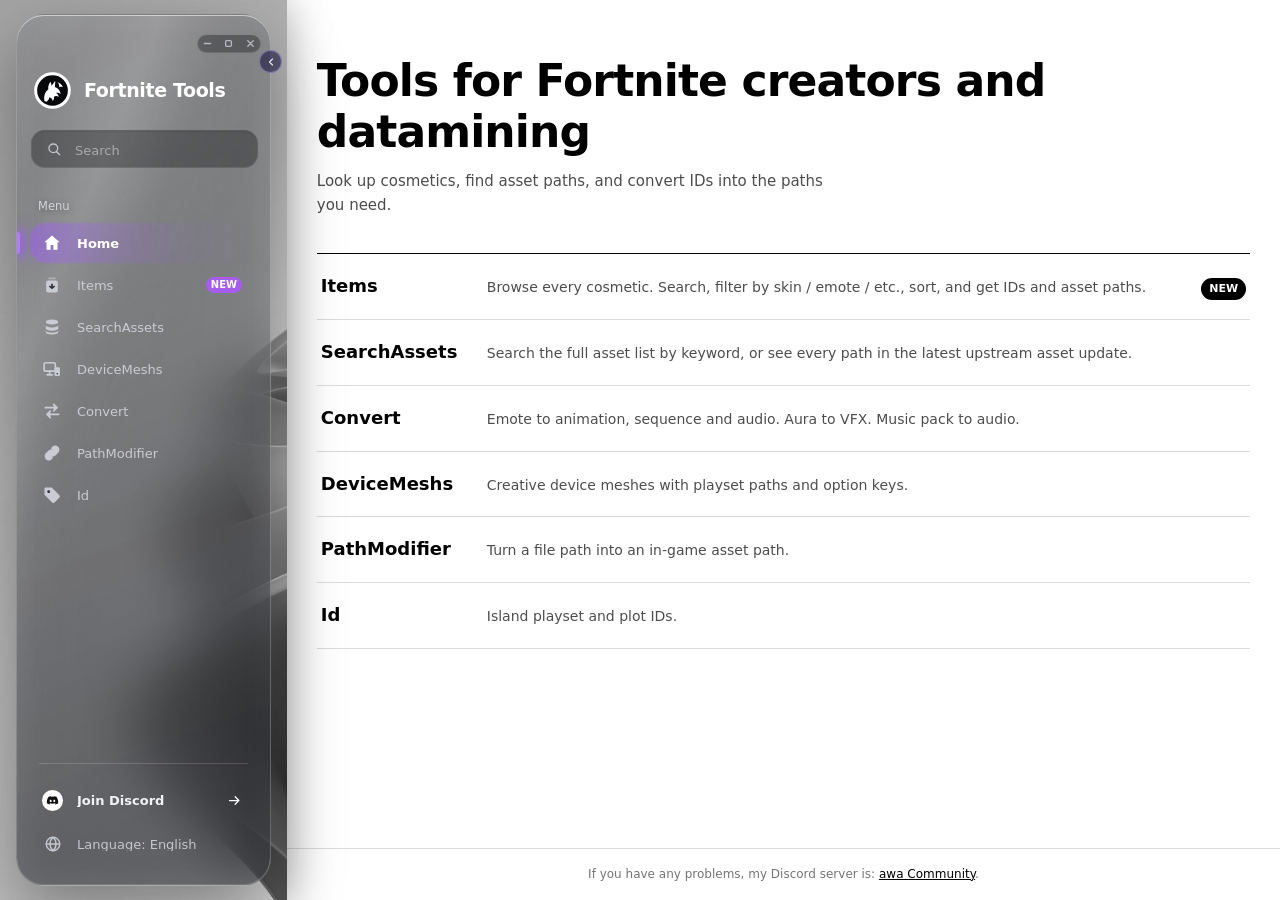
<file: index.html>
<!DOCTYPE html>
<html lang="en">
<head>
    <meta charset="UTF-8">
    <meta name="viewport" content="width=device-width, initial-scale=1, viewport-fit=cover">
    <meta http-equiv="Cache-Control" content="no-cache, no-store, must-revalidate" />
    <meta http-equiv="Pragma" content="no-cache" />
    <meta http-equiv="Expires" content="0" />
    <title>Fortnite Tools</title>
    <link rel="stylesheet" href="./public/style/common.css">
    <link rel="stylesheet" href="./public/style/home.css">
    <link rel="stylesheet" href="./public/style/sidebar.css">
    <script src="./public/js/sidebar.js?v=20261031-nav-order"></script>
</head>
<body>
    <header>
        <div id="header-container">
            <div id="logo">
                <h1><a href="./index.html">Fortnite Tools</a></h1>
            </div>
            <nav>
                <ul><li><a href="./index.html" aria-current="page">Home</a></li><li><a href="./public/html/items.html">Items</a></li><li><a href="./public/html/searchAssets.html">SearchAssets</a></li><li><a href="./public/html/deviceMeshs.html">DeviceMeshs</a></li><li><a href="./public/html/convert.html">Convert</a></li><li><a href="./public/html/pathModifier.html">PathModifier</a></li><li><a href="./public/html/id.html">Id</a></li></ul>
            </nav>
        </div>
    </header>
    <main>
        <section class="home">
            <h2 data-i18n="home.h2">Tools for Fortnite creators and datamining</h2>
            <p data-i18n="home.p">Look up cosmetics, find asset paths, and convert IDs into the paths you need.</p>
            <ul class="tool-list">
                <li><a href="./public/html/items.html"><span class="tool-name" data-i18n="nav.items">Items</span><span class="tool-desc" data-i18n="home.items">Browse every cosmetic. Search, filter, sort, and get IDs and asset paths.</span><span class="tag" data-i18n="home.new">NEW</span></a></li>
                <li><a href="./public/html/searchAssets.html"><span class="tool-name" data-i18n="nav.searchAssets">SearchAssets</span><span class="tool-desc" data-i18n="home.searchAssets">Search the full asset list by keyword, or see assets added in the last 7 days.</span></a></li>
                <li><a href="./public/html/convert.html"><span class="tool-name" data-i18n="nav.convert">Convert</span><span class="tool-desc" data-i18n="home.convert">Emote to animation, sequence and audio. Aura to VFX. Music pack to audio.</span></a></li>
                <li><a href="./public/html/deviceMeshs.html"><span class="tool-name" data-i18n="nav.deviceMeshs">DeviceMeshs</span><span class="tool-desc" data-i18n="home.deviceMeshs">Creative device meshes with playset paths and option keys.</span></a></li>
                <li><a href="./public/html/pathModifier.html"><span class="tool-name" data-i18n="nav.pathModifier">PathModifier</span><span class="tool-desc" data-i18n="home.pathModifier">Turn a file path into an in-game asset path.</span></a></li>
                <li><a href="./public/html/id.html"><span class="tool-name" data-i18n="nav.id">Id</span><span class="tool-desc" data-i18n="home.id">Island playset and plot IDs.</span></a></li>
            </ul>
        </section>
    </main>
    <footer>
        <p data-i18n-html="footer.help">If you have any problems, my Discord server is: <a href="https://discord.gg/bqB6auyDW5" target="_blank" rel="noopener">awa Community</a>.</p>
    </footer>
    <script src="./public/js/i18n.js"></script>
</body>
</html>
</file>
<file: public/style/common.css>
/* ==========================================================================
   Fortnite Tools — shared black & white theme
   Sans for reading, FiraCode only for IDs / paths / code.
   ========================================================================== */

@font-face {
    font-family: 'FiraCode';
    src: url('../fonts/FiraCode-Regular.ttf') format('truetype');
    font-weight: normal;
    font-style: normal;
    font-display: swap;
}

:root {
    --bg: #ffffff;
    --bg-soft: #f5f5f5;
    --bg-hover: #efefef;
    --fg: #000000;
    --fg-soft: #4d4d4d;
    --fg-mute: #757575;
    --line: #dcdcdc;
    --line-strong: #000000;
    --invert-bg: #000000;
    --invert-fg: #ffffff;
    --danger: #b00020;
    --radius: 8px;
    --sans: system-ui, -apple-system, 'Segoe UI', 'Hiragino Sans', 'Hiragino Kaku Gothic ProN', 'Yu Gothic UI', 'Noto Sans JP', Meiryo, sans-serif;
    --mono: 'FiraCode', ui-monospace, SFMono-Regular, Menlo, Consolas, 'Noto Sans JP', monospace;
}

@media (prefers-color-scheme: dark) {
    :root {
        --bg: #000000;
        --bg-soft: #141414;
        --bg-hover: #1f1f1f;
        --fg: #ffffff;
        --fg-soft: #c2c2c2;
        --fg-mute: #8f8f8f;
        --line: #2e2e2e;
        --line-strong: #ffffff;
        --invert-bg: #ffffff;
        --invert-fg: #000000;
        --danger: #ff6b81;
    }
}

*, *::before, *::after { box-sizing: border-box; }

html { -webkit-text-size-adjust: 100%; scroll-behavior: smooth; }

body {
    margin: 0;
    background: var(--bg);
    color: var(--fg);
    font-family: var(--sans);
    font-size: 14px;
    line-height: 1.6;
    min-height: 100vh;
    display: flex;
    flex-direction: column;
}

a { color: var(--fg); }
main { flex: 1; }
[hidden] { display: none !important; }

:focus-visible { outline: 2px solid var(--fg); outline-offset: 2px; }

@media (prefers-reduced-motion: reduce) {
    *, *::before, *::after { animation-duration: 0.01ms !important; transition-duration: 0.01ms !important; scroll-behavior: auto !important; }
}

/* ── Header ─────────────────────────────────────────────── */
header { border-bottom: 1px solid var(--line-strong); background: var(--bg); }

#header-container {
    display: flex;
    align-items: center;
    justify-content: space-between;
    gap: 8px 32px;
    max-width: 1440px;
    margin: 0 auto;
    padding: 12px 24px;
}

#logo h1 { margin: 0; font-size: 18px; font-weight: 800; letter-spacing: -0.01em; white-space: nowrap; }
#logo h1 a { color: var(--fg); text-decoration: none; }

nav ul { display: flex; list-style: none; padding: 0; margin: 0; gap: 4px; flex-wrap: wrap; }
nav a {
    display: block;
    padding: 6px 10px;
    color: var(--fg-mute);
    text-decoration: none;
    border-radius: 6px;
    font-size: 13px;
    transition: color .15s, background-color .15s;
}
nav a:hover { color: var(--fg); background: var(--bg-soft); }
nav a[aria-current="page"] { color: var(--invert-fg); background: var(--invert-bg); font-weight: 600; }

/* ── Footer ─────────────────────────────────────────────── */
footer {
    border-top: 1px solid var(--line);
    text-align: center;
    padding: 16px;
    color: var(--fg-mute);
    font-size: 12px;
}
footer p { margin: 0; }
footer a { color: var(--fg); }

/* ── Back to top ────────────────────────────────────────── */
a.header-arrow-up i {
    position: fixed;
    bottom: 20px; right: 20px;
    width: 44px; height: 44px;
    display: flex; align-items: center; justify-content: center;
    border: 1px solid var(--line-strong);
    border-radius: 50%;
    font-size: 16px;
    color: var(--fg);
    background: var(--bg);
    z-index: 900;
    text-decoration: none;
}
a.header-arrow-up i:hover { background: var(--invert-bg); color: var(--invert-fg); }

/* ── Buttons ────────────────────────────────────────────── */
.btn, .search-btn, #convert button, .pm-row button, #showAllToggle {
    display: inline-flex;
    align-items: center;
    justify-content: center;
    gap: 6px;
    padding: 9px 18px;
    min-height: 40px;
    border: 1px solid var(--line-strong);
    border-radius: var(--radius);
    background: var(--bg);
    color: var(--fg);
    font-family: var(--sans);
    font-size: 13px;
    font-weight: 600;
    cursor: pointer;
    white-space: nowrap;
    transition: background-color .15s, color .15s;
}
.btn:hover, .search-btn:hover, #convert button:hover, .pm-row button:hover, #showAllToggle:hover { background: var(--bg-soft); }
.btn-primary, .search-btn, #convert button, #generateBtn {
    background: var(--invert-bg);
    color: var(--invert-fg);
}
.btn-primary:hover, .search-btn:hover, #convert button:hover, #generateBtn:hover { background: var(--fg-soft); color: var(--bg); }
.btn.active, .btn[aria-pressed="true"] { background: var(--invert-bg); color: var(--invert-fg); }

/* ── Inputs ─────────────────────────────────────────────── */
input[type="text"], input[type="search"], select {
    background: var(--bg);
    color: var(--fg);
    border: 1px solid var(--line);
    border-radius: var(--radius);
    padding: 9px 12px;
    min-height: 40px;
    font-family: var(--sans);
    font-size: 14px;
    outline: none;
    transition: border-color .15s;
}
input[type="text"]:hover, input[type="search"]:hover, select:hover { border-color: var(--fg-mute); }
input[type="text"]:focus, input[type="search"]:focus, select:focus { border-color: var(--line-strong); box-shadow: 0 0 0 1px var(--line-strong); }
input::placeholder { color: var(--fg-mute); }

input[type="checkbox"] {
    appearance: none; -webkit-appearance: none;
    width: 18px; height: 18px;
    border: 1px solid var(--fg-mute);
    border-radius: 4px;
    background: var(--bg);
    cursor: pointer;
    position: relative;
    flex-shrink: 0;
}
input[type="checkbox"]:checked { background: var(--invert-bg); border-color: var(--invert-bg); }
input[type="checkbox"]:checked::after {
    content: '';
    position: absolute; left: 5px; top: 1px;
    width: 5px; height: 10px;
    border: solid var(--invert-fg);
    border-width: 0 2px 2px 0;
    transform: rotate(45deg);
}

/* ── Copy button / mono text ────────────────────────────── */
.copy-btn, .view-btn {
    background: none;
    border: 1px solid transparent;
    cursor: pointer;
    padding: 4px 6px;
    font-size: 12px;
    color: var(--fg-mute);
    flex-shrink: 0;
    border-radius: 4px;
    line-height: 1;
}
.copy-btn:hover, .view-btn:hover { color: var(--fg); background: var(--bg-hover); }

.mono { font-family: var(--mono); font-size: 12px; }

/* ── Spinner ────────────────────────────────────────────── */
.spinner, .result-spinner {
    display: inline-block;
    width: 14px; height: 14px;
    border: 2px solid var(--line);
    border-top-color: var(--fg);
    border-radius: 50%;
    animation: spin .7s linear infinite;
    flex-shrink: 0;
    vertical-align: middle;
}
@keyframes spin { to { transform: rotate(360deg); } }

/* ── Tooltip ────────────────────────────────────────────── */
#ft-tooltip {
    position: absolute; top: 0; left: 0;
    z-index: 9999;
    background: var(--invert-bg);
    color: var(--invert-fg);
    border-radius: 6px;
    padding: 6px 10px;
    font-family: var(--mono);
    font-size: 11px;
    line-height: 1.5;
    max-width: 420px;
    word-break: break-all;
    pointer-events: none;
    white-space: pre-wrap;
    opacity: 0;
    transition: opacity .15s;
}
#ft-tooltip.visible { opacity: 1; }

/* ── Toast ──────────────────────────────────────────────── */
#toast {
    position: fixed;
    left: 50%; bottom: 24px;
    transform: translate(-50%, 20px);
    background: var(--invert-bg);
    color: var(--invert-fg);
    padding: 10px 16px;
    border-radius: 999px;
    font-size: 13px;
    opacity: 0;
    pointer-events: none;
    transition: opacity .2s, transform .2s;
    z-index: 10000;
    max-width: 90vw;
}
#toast.show { opacity: 1; transform: translate(-50%, 0); }

/* ── Cards (DeviceMeshs / Id / Convert) ─────────────────── */
.device-card, .id-card {
    background: var(--bg);
    border: 1px solid var(--line);
    border-radius: 10px;
    overflow: hidden;
    display: flex;
    flex-direction: column;
    transition: border-color .15s;
}
.device-card:hover, .id-card:hover { border-color: var(--line-strong); }

.card-header, .id-card-header {
    background: var(--bg-soft);
    padding: 12px 14px;
    display: flex; align-items: center; gap: 12px;
    border-bottom: 1px solid var(--line);
}
.card-img, .id-card-img, .card-img-placeholder, .id-card-img-placeholder {
    width: 52px; height: 52px;
    flex-shrink: 0;
    border-radius: 6px;
    background: var(--bg);
    border: 1px solid var(--line);
}
.card-img, .id-card-img { object-fit: contain; padding: 4px; }
.card-img-placeholder, .id-card-img-placeholder { display: flex; align-items: center; justify-content: center; font-size: 20px; color: var(--fg-mute); }

.card-header-text { flex: 1; min-width: 0; }
.card-device-name, .id-card-name {
    color: var(--fg); font-weight: 700; font-size: 14px;
    white-space: nowrap; overflow: hidden; text-overflow: ellipsis;
}
.id-card-name { flex: 1; min-width: 0; }

.card-playset {
    margin-top: 2px; font-size: 12px; color: var(--fg-mute);
    display: flex; align-items: center; min-width: 0;
    font-family: var(--mono);
}
.card-playset-value { flex: 1; min-width: 0; overflow: hidden; text-overflow: ellipsis; white-space: nowrap; }

.card-important {
    background: var(--bg-soft);
    border-left: 3px solid var(--line-strong);
    color: var(--fg);
    font-size: 12px;
    padding: 8px 12px;
}

.card-path, .id-card-path {
    display: flex; align-items: center; gap: 8px;
    padding: 6px 12px;
    border-bottom: 1px solid var(--line);
}
.card-path-label, .id-card-path-label { color: var(--fg-mute); font-size: 11px; flex-shrink: 0; min-width: 44px; }
.card-path-value, .id-card-path-value {
    flex: 1; min-width: 0;
    font-family: var(--mono); font-size: 11px; color: var(--fg-soft);
    white-space: nowrap; overflow: hidden; text-overflow: ellipsis;
}

/* ── Responsive header ──────────────────────────────────── */
@media (max-width: 720px) {
    #header-container { flex-direction: column; align-items: flex-start; padding: 10px 16px; }
    nav { max-width: 100%; overflow-x: auto; -webkit-overflow-scrolling: touch; }
    nav ul { flex-wrap: nowrap; }
    nav a { white-space: nowrap; }
}

/* ── Language switch (EN / 日本語) ─────────────────────────── */
.lang-switch {
    display: inline-flex;
    flex-shrink: 0;
    border: 1px solid var(--line-strong);
    border-radius: var(--radius);
    overflow: hidden;
}
.lang-switch button {
    min-height: 32px;
    padding: 4px 12px;
    border: none;
    background: var(--bg);
    color: var(--fg);
    font-family: var(--sans);
    font-size: 12px;
    font-weight: 600;
    cursor: pointer;
}
.lang-switch button + button { border-left: 1px solid var(--line-strong); }
.lang-switch button:hover { background: var(--bg-soft); }
.lang-switch button[aria-pressed="true"] { background: var(--invert-bg); color: var(--invert-fg); }

/* ── Responsive (phone → tablet → desktop → wide) ───────────── */
/* notches / rounded corners */
header, footer, main { padding-left: env(safe-area-inset-left, 0px); padding-right: env(safe-area-inset-right, 0px); }
footer { padding-bottom: calc(16px + env(safe-area-inset-bottom, 0px)); }

/* header: logo · nav · language switch */
#header-container nav { flex: 1; min-width: 0; }
#header-container nav ul { justify-content: flex-end; }

@media (max-width: 1024px) {
    #header-container { padding: 10px 16px; gap: 8px 16px; }
    nav a { padding: 6px 8px; }
}

@media (max-width: 720px) {
    /* row 1: logo + language switch, row 2: scrollable nav */
    #header-container {
        display: grid;
        grid-template-columns: 1fr auto;
        align-items: center;
        gap: 8px 12px;
    }
    #header-container nav { grid-column: 1 / -1; order: 3; }
    #header-container nav ul { justify-content: flex-start; }
    nav a { padding: 8px 12px; }               /* comfortable tap target */
    body { font-size: 15px; }
    /* 16px inputs stop iOS from zooming the page on focus */
    input[type="text"], input[type="search"], select { font-size: 16px; }
    a.header-arrow-up i { bottom: calc(16px + env(safe-area-inset-bottom, 0px)); right: 16px; }
    #toast { bottom: calc(24px + env(safe-area-inset-bottom, 0px)); }
}

@media (min-width: 1600px) {
    body { font-size: 15px; }
    #header-container { max-width: 1680px; }
}

@media (hover: none) {
    .copy-btn, .view-btn { padding: 8px 10px; font-size: 14px; }   /* bigger touch targets */
}
</file>
<file: public/style/home.css>
/* Home page */
.home {
    width: 94%; max-width: 1000px;
    margin: 0 auto; padding: 56px 0 80px;
}
.home h2 { font-size: clamp(28px, 5vw, 44px); line-height: 1.15; letter-spacing: -0.02em; margin: 0 0 12px; }
.home > p { color: var(--fg-soft); max-width: 56ch; margin: 0 0 36px; font-size: 15px; }

.tool-list { list-style: none; margin: 0; padding: 0; border-top: 1px solid var(--line-strong); }
.tool-list a {
    display: flex; align-items: baseline; gap: 16px;
    padding: 18px 4px;
    border-bottom: 1px solid var(--line);
    text-decoration: none;
    transition: background-color .15s, padding .15s;
}
.tool-list a:hover { background: var(--bg-soft); padding-left: 14px; }
.tool-name { font-size: 18px; font-weight: 700; flex: 0 0 150px; }
.tool-desc { color: var(--fg-soft); flex: 1; }
.tool-list .tag {
    font-size: 11px; font-weight: 700;
    background: var(--invert-bg); color: var(--invert-fg);
    padding: 2px 8px; border-radius: 999px;
}

@media (max-width: 720px) {
    .home { padding: 32px 0 60px; }
    .tool-list a { flex-wrap: wrap; gap: 4px 12px; }
    .tool-name { flex: 0 0 auto; }
    .tool-desc { flex: 1 0 100%; font-size: 13px; }
}
</file>
<file: public/style/sidebar.css>
/* ==========================================================================
   Sidebar (glass menu) — loaded together with js/sidebar.js on every page.
   Desktop: fixed on the left, collapsible (state saved as ft.sb).
   Mobile (<=760px): hidden drawer opened by the round menu button.
   ========================================================================== */

/* ── Page layout ─────────────────────────────────────────── */
html.has-sb { --sbw: 287px; }
html.has-sb.sb-col { --sbw: 112px; }
html.has-sb body { padding-left: var(--sbw); }
html.sb-anim body { transition: padding-left .45s cubic-bezier(.22,1,.36,1); }
html.has-sb header { border-bottom: 0; background: none; }
html.has-sb #header-container { display: none; }

/* silk backdrop behind the glass menu */
html.has-sb::before {
    content: ""; position: fixed; z-index: 0; left: 0; top: 0; bottom: 0; width: var(--sbw);
    background: #0b0b0e url(../images/sidebar-bg.jpg) 55% 60% / cover fixed;
    box-shadow: 0 0 40px rgba(0,0,0,.28);
}
html.sb-anim::before { transition: width .45s cubic-bezier(.22,1,.36,1); }

.sb-burger, .sb-scrim { display: none; }
#sb a { text-decoration: none; }

/* ── Menu ────────────────────────────────────────────────── */
#sb{--e:.45s cubic-bezier(.22,1,.36,1);position:fixed;z-index:50;left:max(16px,env(safe-area-inset-left));top:max(14px,env(safe-area-inset-top));bottom:max(14px,env(safe-area-inset-bottom));margin:0;width:255px;border-radius:28px;background:linear-gradient(160deg,rgba(255,255,255,.16) 0%,rgba(255,255,255,.05) 38%,rgba(20,22,28,.30) 100%),rgba(26,28,34,.40);-webkit-backdrop-filter:blur(28px) saturate(1.7) brightness(.92);backdrop-filter:blur(28px) saturate(1.7) brightness(.92);border:1px solid rgba(255,255,255,.24);box-shadow:0 28px 70px rgba(0,0,0,.38),inset 0 1px 0 rgba(255,255,255,.55),inset 0 -1px 0 rgba(255,255,255,.12),inset 0 0 36px rgba(255,255,255,.07);color:#c9ccd2;font:500 13px/1 var(--sans);transition:width var(--e)}
#sb.col{width:80px}
#sb,#sb *{box-sizing:border-box}
#sb .in{position:absolute;inset:0;border-radius:27px;overflow:hidden}
#sb .in::before{content:"";position:absolute;inset:0;pointer-events:none;background:linear-gradient(112deg,transparent 12%,rgba(255,255,255,.16) 24%,rgba(255,255,255,.03) 36%,transparent 46%),radial-gradient(70% 40% at 20% 0%,rgba(255,255,255,.14),transparent 70%)}
#sb svg{display:block;flex:none;fill:currentColor}
#sb .cut{fill:#2a2c33}
#sb .wc{position:absolute;top:19px;left:180px;width:64px;height:19px;border-radius:9.5px;background:rgba(10,11,16,.34);box-shadow:inset 0 0 0 1px rgba(255,255,255,.12),inset 0 1px 0 rgba(255,255,255,.14);display:flex;align-items:center;justify-content:space-around;color:#b4b7be;transition:left var(--e)}
#sb.col .wc{left:8px}
#sb .wc svg{width:9px;height:9px;fill:none;stroke:currentColor;stroke-width:1.5;stroke-linecap:round}
#sb .tg{position:absolute;right:-12px;top:35px;width:23px;height:23px;padding:0;border-radius:50%;border:1px solid rgba(190,180,255,.45);background:rgba(34,30,70,.62);-webkit-backdrop-filter:blur(10px);backdrop-filter:blur(10px);color:#e4e4ee;display:grid;place-items:center;cursor:pointer;z-index:3;transition:background .25s,border-color .25s,box-shadow .25s,transform .15s}
#sb .tg:hover{background:rgba(58,46,125,.78);border-color:rgba(165,145,255,.75);box-shadow:0 0 0 3px rgba(110,80,230,.16),0 0 14px 4px rgba(120,90,240,.5)}
#sb .tg:active{transform:scale(.92)}
#sb .tg svg{width:12px;height:12px;fill:none;stroke:currentColor;stroke-width:2.4;stroke-linecap:round;stroke-linejoin:round;transition:transform var(--e)}
#sb.col .tg svg{transform:rotate(180deg)}
#sb .hd{position:absolute;top:57px;left:17px;height:37px;display:flex;align-items:center;transition:left var(--e)}
#sb.col .hd{left:20px}
#sb .lg{width:37px;height:37px}
#sb .tt{margin-left:13px;font:700 22px/1 var(--sans);letter-spacing:-.02em;color:#fff;white-space:nowrap;overflow:hidden;max-width:170px;transition:max-width var(--e),margin var(--e),opacity .2s .08s,filter .2s .08s}
#sb.col .tt{max-width:0;margin-left:0;opacity:0;filter:blur(3px);pointer-events:none;transition:max-width var(--e),margin var(--e),opacity .1s,filter .1s}
#sb .sr{position:absolute;top:115px;left:14px;width:227px;height:38px;border-radius:14px;background:rgba(8,9,13,.34);box-shadow:inset 0 0 0 1px rgba(255,255,255,.1),inset 0 1px 2px rgba(0,0,0,.25);display:block;cursor:text;transition:width var(--e),left var(--e),box-shadow .2s}
#sb.col .sr{left:21px;width:38px;cursor:pointer}
#sb .sr:hover{background:rgba(8,9,13,.42)}
#sb .sr:focus-within{box-shadow:0 0 0 1px rgba(168,85,247,.7),0 0 14px rgba(168,85,247,.25)}
#sb .sr svg{position:absolute;left:15px;top:50%;margin-top:-8px;width:16px;height:16px;fill:none;stroke:#c2c5cc;stroke-width:2;stroke-linecap:round;transition:left var(--e)}
#sb.col .sr svg{left:11px}
#sb .sr input{width:100%;height:100%;padding:0 12px 0 44px;background:none;border:0;outline:0;color:#e6e8ec;font:500 13px var(--sans);transition:opacity .2s .1s}
#sb .sr input::placeholder{color:rgba(255,255,255,.45)}
#sb.col .sr input{opacity:0;pointer-events:none;transition:opacity .08s}
#sb .ml{position:absolute;top:186px;left:21px;font:500 11.5px/1 var(--sans);color:#d4d7de;text-shadow:0 1px 6px rgba(0,0,0,.35);transition:top var(--e),left var(--e)}
#sb.col .ml{top:194px;left:24px}
#sb .nv{position:absolute;left:14px;right:14px;top:208px;display:flex;flex-direction:column;gap:2px;scrollbar-width:none;transition:top var(--e)}
#sb.col .nv{top:221px}
#sb .it{position:relative;isolation:isolate;display:flex;align-items:center;flex:none;height:40px;width:100%;padding:0 0 0 11px;border:0;border-radius:14px;background:none;color:#c9ccd2;font:500 13px/1 var(--sans);text-align:left;cursor:pointer;transition:background .2s,color .2s,padding var(--e)}
#sb.col .it{padding-left:16px}
#sb .it:hover{background:rgba(255,255,255,.1);color:#fff;box-shadow:inset 0 1px 0 rgba(255,255,255,.14)}
#sb .it.on{color:#fff;font-weight:600;background:none}
#sb .it svg.i{width:20px;height:20px}
#sb .lb{margin-left:15px;white-space:nowrap;overflow:hidden;max-width:160px;transition:max-width var(--e),margin var(--e),opacity .2s .08s,filter .2s .08s}
#sb.col .lb{max-width:0;margin-left:0;opacity:0;filter:blur(3px);transition:max-width var(--e),margin var(--e),opacity .1s,filter .1s}
#sb .it::before{content:"";position:absolute;left:-14px;top:9px;width:3px;height:22px;border-radius:0 3px 3px 0;background:#b27bff;box-shadow:0 0 12px 3px rgba(160,90,255,.85),6px 0 18px 4px rgba(150,80,255,.3);opacity:0;transition:opacity .28s}
#sb .it::after{content:"";position:absolute;z-index:-1;top:0;bottom:0;left:0;right:0;border-radius:14px;background:linear-gradient(90deg,rgba(160,95,250,.5) 0%,rgba(160,95,250,.22) 35%,rgba(150,85,245,.05) 70%,transparent 100%);filter:blur(1.2px);opacity:0;transition:opacity .28s}
#sb.col .it::after{left:-14px;right:-8px;border-radius:0 18px 18px 0;background:linear-gradient(90deg,rgba(150,85,245,.34) 0%,rgba(150,85,245,.15) 45%,transparent 100%)}
#sb .it.on::before,#sb .it.on::after{opacity:1}
#sb .bdg{position:absolute;right:14px;top:12px;min-width:18px;height:16px;padding:0 5px;border-radius:8px;background:#a65dec;color:#fff;font:700 10px/16px var(--sans);text-align:center;transition:opacity .2s .15s}
#sb.col .bdg{opacity:0;transition:opacity .08s}
#sb .dot{position:absolute;left:34px;top:6px;width:7px;height:7px;border-radius:50%;background:#b39bff;box-shadow:0 0 8px 3px rgba(150,85,245,.7);opacity:0;transition:opacity .25s}
#sb.col .dot{opacity:1;transition:opacity .25s .2s}
#sb .bt{position:absolute;left:0;right:0;bottom:0;height:130px}
#sb .bt:before{content:"";position:absolute;left:22px;right:22px;top:8px;height:1px;background:rgba(255,255,255,.16)}
#sb .br{position:absolute;left:14px;right:14px;height:30px;display:flex;align-items:center;padding:0 0 0 11px;border:0;border-radius:12px;background:none;cursor:pointer;font:500 13px/1 var(--sans);color:#c3c6cc;text-align:left;transition:color .2s,background .2s,padding var(--e)}
#sb.col .br{padding-left:16px}
#sb .br:hover{color:#fff;background:rgba(255,255,255,.1)}
#sb .up{bottom:70px;color:#f0f3f6;font-weight:600}
#sb .dl{bottom:26px}
#sb .br .ic{width:21px;height:21px;flex:none;display:grid;place-items:center}
#sb .pro{width:21px;height:21px;border-radius:50%;background:#fff;color:#111;font:800 8px/21px var(--sans);text-align:center;letter-spacing:-.02em}
#sb .br .lb{margin-left:14px;max-width:176px}
#sb.col .br .lb{max-width:0;margin-left:0}
#sb .br .ar{position:absolute;right:14px;width:15px;height:15px;fill:none;stroke:#fff;stroke-width:2;stroke-linecap:round;stroke-linejoin:round;transition:opacity .2s .15s}
#sb.col .ar{opacity:0;transition:opacity .08s}
@media (max-height:660px){#sb .nv{bottom:136px;overflow-y:auto}}

#sb .tt { font-size: 19px; }
#sb .br .pro svg { width: 13px; height: 13px; margin: 4px; fill: #111; }
#sb .br .ic svg.g { width: 18px; height: 18px; fill: none; stroke: currentColor; stroke-width: 1.8; stroke-linecap: round; stroke-linejoin: round; }
#sb :focus-visible { outline: 2px solid rgba(190,160,255,.9); outline-offset: 1px; }

/* ── Mobile drawer ───────────────────────────────────────── */
@media (max-width: 760px) {
    html.has-sb { --sbw: 0px; }
    html.has-sb::before { display: none; }
    html.has-sb body { padding-top: 56px; }
    #sb, #sb.col { width: 255px; transform: translateX(calc(-100% - 32px)); transition: transform .45s cubic-bezier(.22,1,.36,1); }
    html.sb-open #sb { transform: none; }
    .sb-burger {
        display: grid; position: fixed; z-index: 48; place-items: center;
        left: max(12px, env(safe-area-inset-left)); top: max(10px, env(safe-area-inset-top));
        width: 40px; height: 40px; padding: 0; border-radius: 50%;
        border: 1px solid rgba(255,255,255,.3); background: rgba(26,28,34,.6);
        -webkit-backdrop-filter: blur(14px); backdrop-filter: blur(14px);
        color: #fff; cursor: pointer;
    }
    .sb-burger svg { width: 18px; height: 18px; fill: none; stroke: currentColor; stroke-width: 2; stroke-linecap: round; }
    .sb-scrim { display: block; position: fixed; inset: 0; z-index: 49; background: rgba(0,0,0,.45); opacity: 0; pointer-events: none; transition: opacity .3s; }
    html.sb-open .sb-scrim { opacity: 1; pointer-events: auto; }
}
</file>
